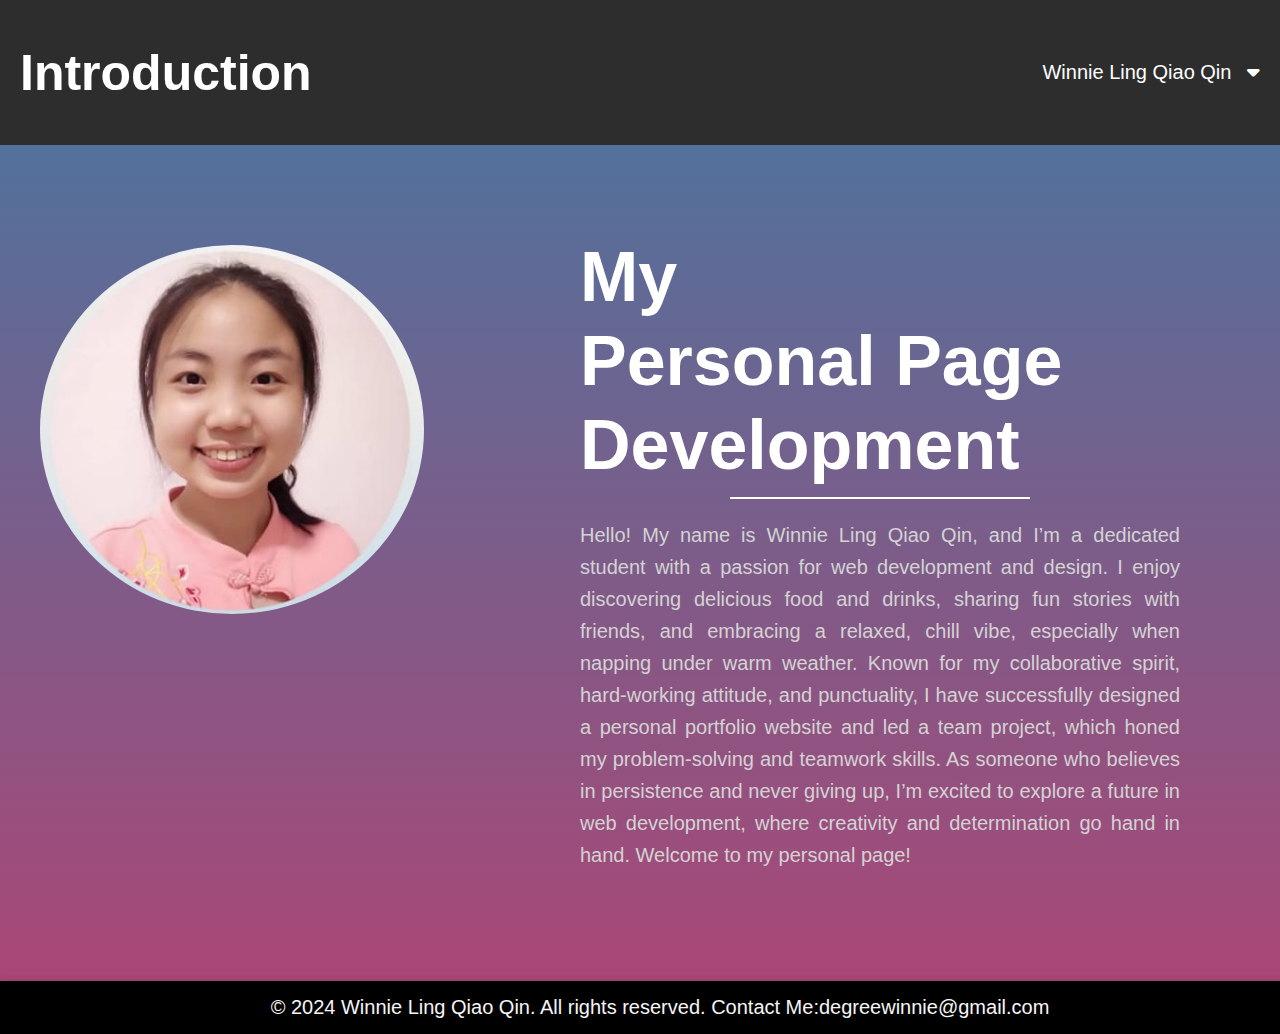
<file: index.html>
<!doctype html>
<html>
	<head>
		<meta charset="utf-8">
		<meta name="viewport" content="width=device-width, initial-scale=1.0">
		<title>Winnie Personal Page Development</title>
		<link rel="stylesheet" href="https://cdnjs.cloudflare.com/ajax/libs/font-awesome/6.0.0-beta3/css/all.min.css">
		<link rel="stylesheet" href="style.css">
		<script src="global.js" defer></script>
	</head>
	<body data-page-title="Introduction">
		<div id="globalHeader"></div>
		<div class="content">
			<div class="img_section">
				<div class="portfolio_image">
					<img src="png/profile_pic.jpg">
				</div>
			</div>
			<div class="self_description">
				<h1>My 
				<br>
				Personal Page Development</h1>
				<hr>	
				<p>Hello! My name is Winnie Ling Qiao Qin, and I’m a dedicated student with a passion for web development and design. I enjoy discovering delicious food and drinks, sharing fun stories with friends, and embracing a relaxed, chill vibe, especially when napping under warm weather. Known for my collaborative spirit, hard-working attitude, and punctuality, I have successfully designed a personal portfolio website and led a team project, which honed my problem-solving and teamwork skills. As someone who believes in persistence and never giving up, I’m excited to explore a future in web development, where creativity and determination go hand in hand. Welcome to my personal page!</p>
			</div>
		</div>
	<div id="globalFooter"></div>
	</body>
</html>
</file>
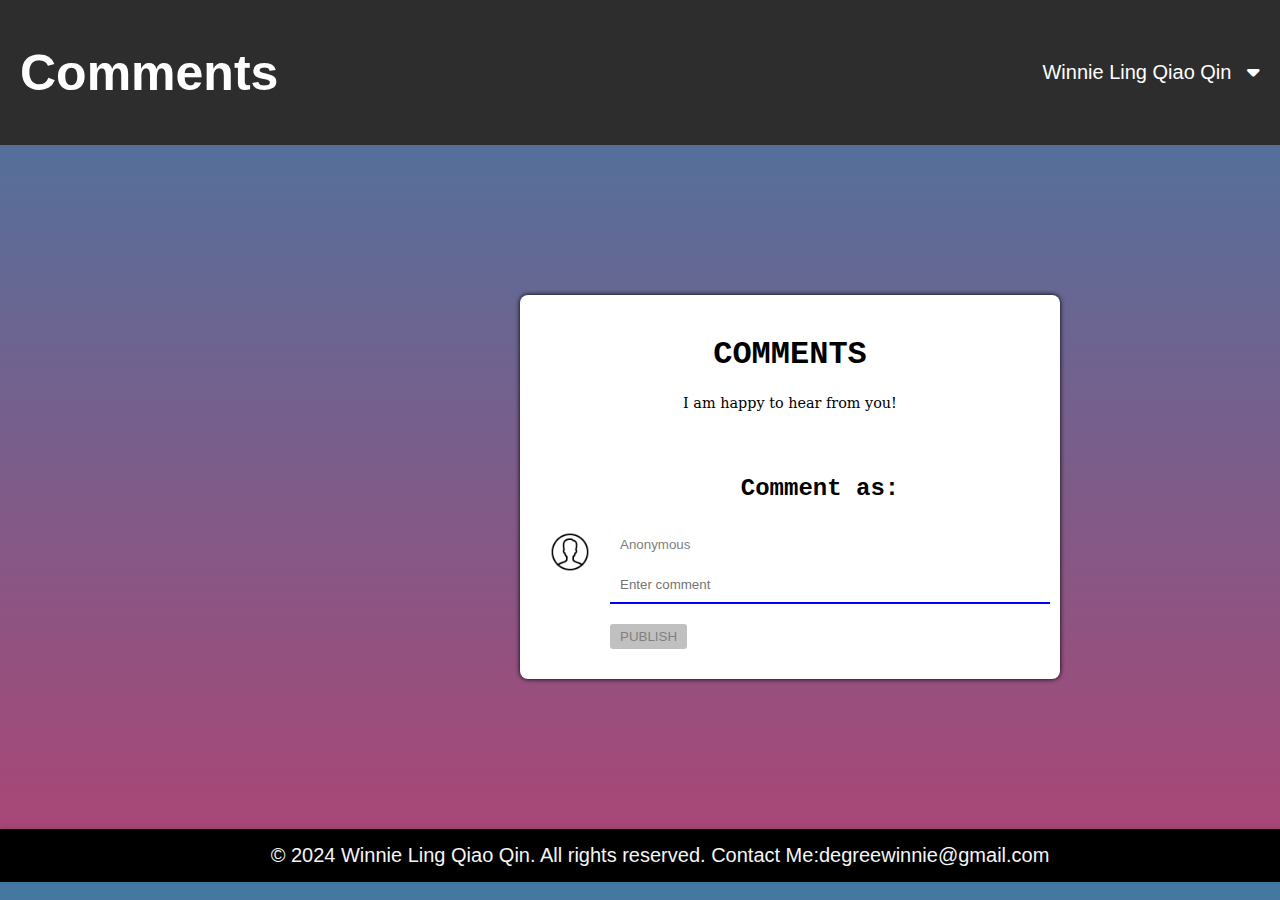
<file: comments.html>
<!doctype html>
<html>
<head>
	<meta charset="utf-8">
	<meta name="viewport" content="width=device-width, initial-scale=1.0">
	<title>Winnie Personal Page Development</title>
	<link rel="stylesheet" href="https://cdnjs.cloudflare.com/ajax/libs/font-awesome/6.0.0-beta3/css/all.min.css">
	<script src="global.js" defer></script>
	<style>	
		.commentSection{
			flex: 1;
			align-items: center;
			padding: 150px 520px;
			max-width: 500px;
			margin: 0;
		}
		
		.container {
			background: #fff;
			padding: 20px;
			font-family: Consolas, "Andale Mono", "Lucida Console", "Lucida Sans Typewriter", Monaco, "Courier New", monospace;
			width: 500px;
			box-shadow: 0 0 5px #000;
			text-align: center;
			border-radius: 8px;
		}
		
		.head {
			text-transform: uppercase;
			margin-bottom: 20px;
		}
		
		.text {
			margin: 10px 0;
			font-family: Constantia, "Lucida Bright", "DejaVu Serif", Georgia, serif;
			font-size: 0.9em;
		}
		
		.commentbox {
			display: flex;
			justify-content: center;
			align-items: center;
			gap: 20px;
			padding: 10px;
		}
		
		.commentbox > img {
			width: 40px;
			height: 40px;
			border-radius: 50%;
			object-fit: cover;
			object-position: center;
		}
		
		.content3 {
			width: 100%;
		}
		
		.user {
			border: none;
			outline: none;
			margin: 5px 0;
			color: #808080;
			padding: 10px;
			width: 100%;
		}
		
		.commentinput > input {
			border: none;
			padding: 10px;
			outline: none;
			border-bottom: 2px solid blue;
			margin-bottom: 10px;
			width: 100%;
		}
		
		.buttons {
			display: flex;
			justify-content: space-between;
			align-items: center;
			color: #808080;
			margin-top: 10px;
		}
		
		.buttons button {
			padding: 5px 10px;
			background: #C0C0C0;
			color: #808080;
			text-transform: uppercase;
			border: none;
			outline: none;
			border-radius: 3px;
			cursor: pointer;
		}
		
		.buttons button.abled {
			background: blue;
			color: #fff;
		}
		
		.noify {
			display: flex;
			align-items: center;
			gap: 5px;
		}
		
		.parents {
			font-family: Arial, Cambria, "Hoefler Text", "Liberation Serif", Times, "Times New Roman", serif;
			display: flex;
			justify-content: space-between;
			align-items: center;
			margin-bottom: 20px;
		}
		
		.parents h1 {
			font-size: 0.9em;
			margin-bottom: 5px;
		}
		
		.parents p {
			margin: 10px 0;
			font-size: 0.9em;
		}
		
		.parents > img {
			width: 40px;
			height: 40px;
			border-radius: 50%;
			object-fit: cover;
			object-position: center;
		}
		
		.engagements {
			display: flex;
			align-items: center;
			margin-bottom: 10px;
		}
		
		.engagements img {
			width: 20px;
		}
		
		.engagements img:nth-child(1) {
			margin-right: 10px;
			width: 25px;
		}
		
		.date {
			color: #808080;
			font-size: 0.8em;
		}
		
		.delete-btn {
			background: red;
			color: white;
			border: none;
			padding: 5px;
			border-radius: 3px;
			cursor: pointer;
			font-size: 0.8em;
		}
	</style>
</head>
<body data-page-title="Comments">
	<div id="globalHeader"></div>
	<div class="commentSection">
	<div class="container">
		<div class="head"><h1>Comments</h1></div>
		<div class="text"><p>I am happy to hear from you!</p></div>
		<div class="comments" style="padding: 10px;"></div>
		<div class="commentbox">
			<img src="png/user.png" alt="User">
			<div class="content3">
				<h2>Comment as:</h2>
				<input type="text" value="Anonymous" class="user">
				<div class="commentinput">
					<input type="text" placeholder="Enter comment" class="usercomment">
					<div class="buttons">
						<button type="submit" disabled id="publish">Publish</button>
					</div>
				</div>
			</div>
		</div>
	</div>
	</div>
	<div id="globalFooter"></div>
	<script>
		"use strict";
		
		const userComment = document.querySelector(".usercomment");
		const publishBtn = document.querySelector("#publish");
		const comments = document.querySelector(".comments");
		const userName = document.querySelector(".user");
		
		// Load comments from localStorage
		function loadComments() {
			const savedComments = JSON.parse(localStorage.getItem("comments")) || [];
			comments.innerHTML = "";
			savedComments.forEach((comment, index) => {
				addCommentToDOM(comment, index);
			});
		}

		// Save comments to localStorage
		function saveComment(comment) {
			const savedComments = JSON.parse(localStorage.getItem("comments")) || [];
			savedComments.push(comment);
			localStorage.setItem("comments", JSON.stringify(savedComments));
		}

		// Delete comment from localStorage
		function deleteComment(index) {
			const savedComments = JSON.parse(localStorage.getItem("comments")) || [];
			savedComments.splice(index, 1);
			localStorage.setItem("comments", JSON.stringify(savedComments));
			loadComments();
		}

		// Add comment to DOM
		function addCommentToDOM(comment, index) {
			const commentHTML = `
				<div class="parents" data-index="${index}">
					<img src="${comment.image}" alt="User">
					<div>
						<h1>${comment.name}</h1>
						<p>${comment.message}</p>
						<span class="date">${comment.date}</span>
					</div>
					<button class="delete-btn" onclick="deleteComment(${index})">Delete</button>
				</div>
			`;
			comments.innerHTML += commentHTML;
		}

		userComment.addEventListener("input", () => {
			if (!userComment.value) {
				publishBtn.setAttribute("disabled", "disabled");
				publishBtn.classList.remove("abled");
			} else {
				publishBtn.removeAttribute("disabled");
				publishBtn.classList.add("abled");
			}
		});
		
		function addPost() {
			if (!userComment.value) return;
			const comment = {
				name: userName.value,
				image: userName.value === "Anonymous" ? "png/user.png" : "png/user.png",
				message: userComment.value,
				date: new Date().toLocaleString()
			};
			saveComment(comment);
			addCommentToDOM(comment, JSON.parse(localStorage.getItem("comments")).length - 1);
			userComment.value = "";
			publishBtn.setAttribute("disabled", "disabled");
			publishBtn.classList.remove("abled");
		}
		
		publishBtn.addEventListener("click", addPost);
		
		// Load comments on page load
		loadComments();
	</script>
</body>
</html>
</file>
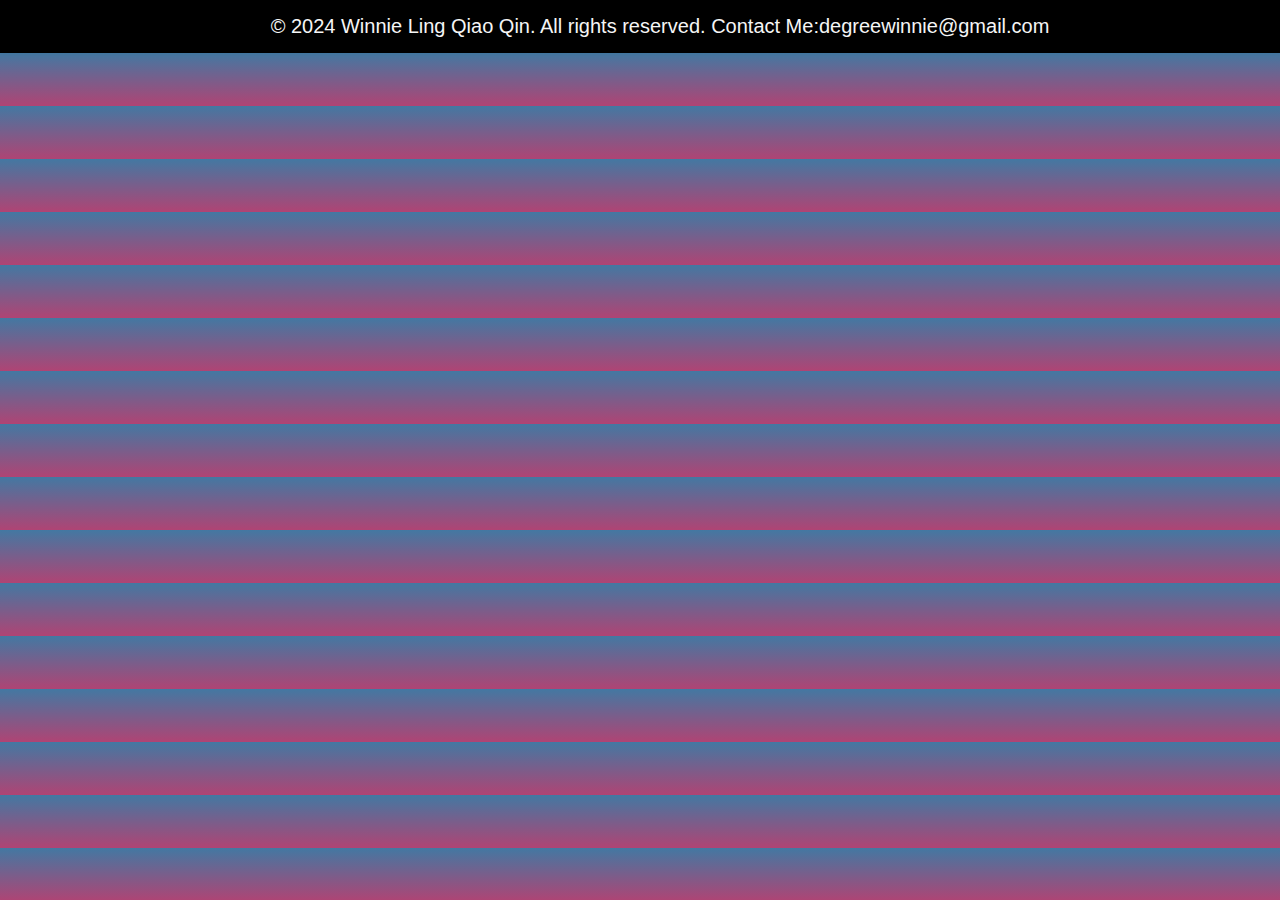
<file: footer.html>
<!doctype html>
<html>
<head>
<meta charset="utf-8">
<meta name="viewport" content="width=device-width, initial-scale=1.0">
<link rel="stylesheet" href="style.css">
<script src="global.js" defer></script>
<style>
	.footer{
		background-color: black;
		color: whitesmoke;
		padding: 10px 20px;
		text-align: center;
		position: relative; /* Set relative to allow sticky positioning */
		bottom: 0;
		width: 100%;
		box-shadow: 0 -2px 5px rgba(0, 0, 0, 0.1);
		font-size: 20px;
		z-index: 2000px;
	}	
	/* Footer text */
	.footer p {
		margin: 5px 0;
	}
</style>
</head>

<body>
	<footer class="footer">
		<div class="footer_content">
			<p>&copy; 2024 Winnie Ling Qiao Qin. All rights reserved. Contact Me:degreewinnie@gmail.com</p>
		</div>
	</footer>
</body>
</html>
</file>
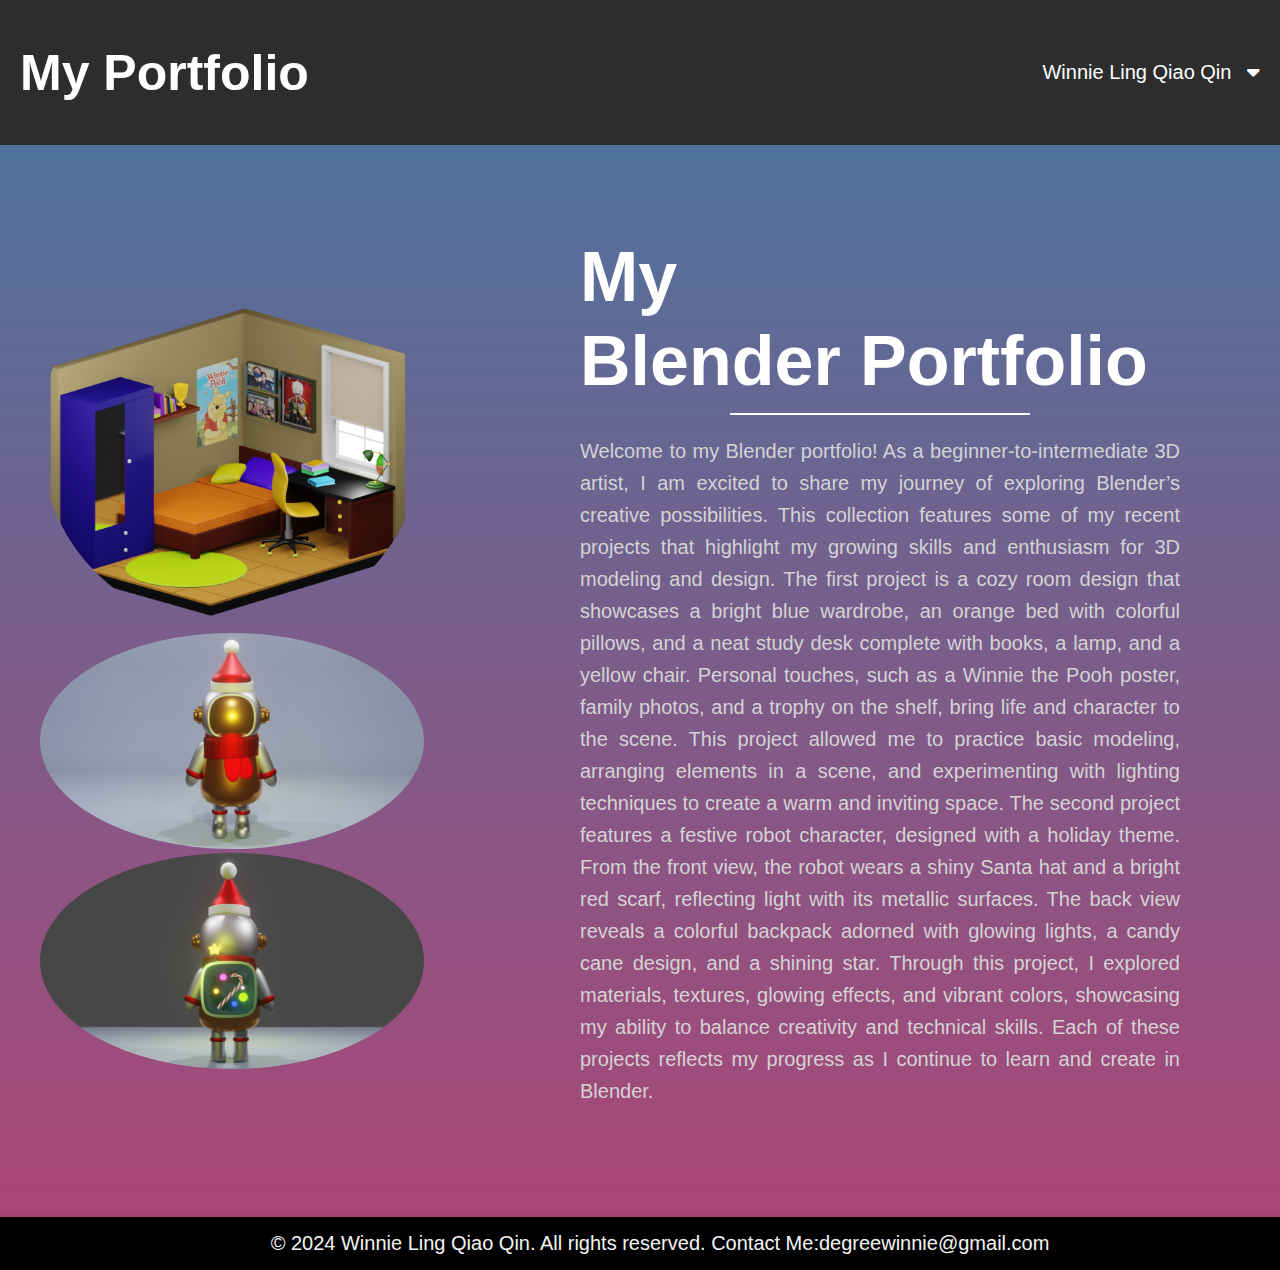
<file: portfolio.html>
<!doctype html>
<html>
	<head>
		<meta charset="utf-8">
		<meta name="viewport" content="width=device-width, initial-scale=1.0">
		<title>Winnie Personal Page Development</title>
		<link rel="stylesheet" href="https://cdnjs.cloudflare.com/ajax/libs/font-awesome/6.0.0-beta3/css/all.min.css">
		<link rel="stylesheet" href="style.css">
		<script src="global.js" defer></script>
	</head>
	<body data-page-title="My Portfolio">
		<div id="globalHeader"></div>
		<div class="content">
			<div class="img_section">
				<div class="portfolio_image">
					<img src="png/Side view(room).png">
				</div>
				<div class="portfolio_image">
					<img src="Render output/front view.png">
				</div>
				<div class="portfolio_image">
					<img src="Render output/back.png">
				</div>
			</div>
			<div class="self_description">
				<h1>My 
				<br>
				Blender Portfolio</h1>
				<hr>	
				<p>Welcome to my Blender portfolio! As a beginner-to-intermediate 3D artist, I am excited to share my journey of exploring Blender’s creative possibilities. This collection features some of my recent projects that highlight my growing skills and enthusiasm for 3D modeling and design.
				
				The first project is a cozy room design that showcases a bright blue wardrobe, an orange bed with colorful pillows, and a neat study desk complete with books, a lamp, and a yellow chair. Personal touches, such as a Winnie the Pooh poster, family photos, and a trophy on the shelf, bring life and character to the scene. This project allowed me to practice basic modeling, arranging elements in a scene, and experimenting with lighting techniques to create a warm and inviting space.
			
				The second project features a festive robot character, designed with a holiday theme. From the front view, the robot wears a shiny Santa hat and a bright red scarf, reflecting light with its metallic surfaces. The back view reveals a colorful backpack adorned with glowing lights, a candy cane design, and a shining star. Through this project, I explored materials, textures, glowing effects, and vibrant colors, showcasing my ability to balance creativity and technical skills. Each of these projects reflects my progress as I continue to learn and create in Blender.
				</p>
			</div>
		</div>
	<div id="globalFooter"></div>
	</body>
</html>
</file>
<file: style.css>
body{
	margin: 0;
	font-family: "Gill Sans", "Gill Sans MT", "Myriad Pro", "DejaVu Sans Condensed", Helvetica, Arial, "sans-serif";
	/*background-color: #2D4B65;*/
	background-image: linear-gradient(#4378A2, #AF4474);
}

 /* Container for the layout */
.content{
	display: flex;
	align-items: flex-start;
	justify-content: flex-start;
	gap:20px;
	padding: 50px 20px;
	max-width: 1200px;
	margin: 0 auto;
}

.content2{
	display: flex;
	align-items: flex-start;
	justify-content: flex-start;
	gap:20px;
	padding: 0px 20px;
	max-width: 1200px;
	margin: 0 auto;
}

.img_section{
	flex: 1;
    align-items: center;
    padding: 50px 0;
    max-width: 500px;
    margin: 0;
}

.portfolio_image{
	flex: 1;
	margin-right: 20px;
}

.portfolio_image img{
	width: 80%;
	height: 80%;
	border-radius: 50%;
	border:10px;
}

/* Right side text */
.self_description{
	flex: 1;
	max-width: 600px;
	margin-left: 20px;
	color: white;
	padding: 40px 0;
}

.self_description h1{
	font-size: 70px;
	font-weight: bold;
	line-height: 1.2;
	margin: 0;
}

.self_description hr{
	margin-top: 10px;
	border: none;
	height: 2px;
	background-color: #ffffff;
	width: 50%;
}

.self_description p{
	margin-top: 20px;
	font-size: 20px;
	text-align: justify;
	line-height: 1.6;
	color: #d3d3d3;
}

.flip_card {
  background-color: transparent;
  width: 300px;
  height: 300px;
  perspective: 1000px;
  padding: 50px;
}

.flip_card_inner {
  position: relative;
  width: 100%;
  height: 100%;
  transition: transform 0.6s;
  transform-style: preserve-3d;
  box-shadow: 0 4px 8px 0 rgba(0,0,0,0.2);
}

.flip_card:hover .flip_card_inner {
  transform: rotateY(180deg);
}

.flip_card_front, .flip_card_back {
  position: absolute;
  width: 100%;
  height: 100%;
  -webkit-backface-visibility: hidden;
  backface-visibility: hidden;
}

.flip_card_front {
  	background-color:darksalmon;
  	color: black;
  	display: flex;
  	justify-content: center;
  	align-items: center;
  	font-size: 20px;
  	font-weight: bold;
}

.flip_card_back {
 	background-color: #2980b9;
  	color: white;
	font-size: 20px;
  	transform: rotateY(180deg);
	display: flex;
	flex-direction: column;
	justify-content: center;
	align-items: center;
	text-align: center;
}

table {
  font-family: arial, sans-serif;
  border-collapse: collapse;
  width: 100%;
}

td, th {
  border: 1px solid #dddddd;
  text-align: left;
  padding: 8px;
}

tr:nth-child(even) {
  background-color:rosybrown;
}
</file>
